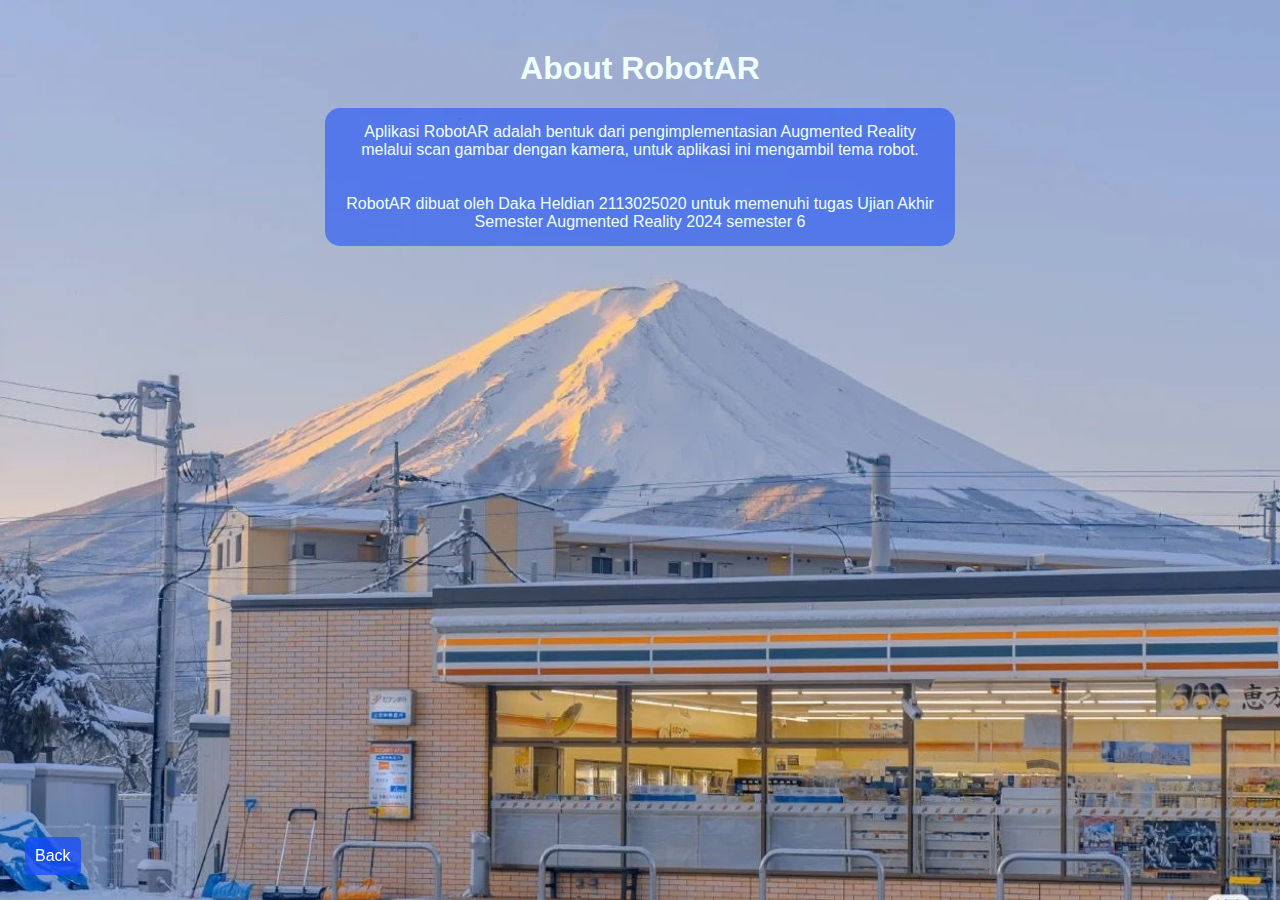
<file: UAS-RobotAR-Daka/about.html>
<!DOCTYPE html>
<html lang="en">
<head>
    <meta charset="UTF-8">
    <meta name="viewport" content="width=device-width, initial-scale=1.0">
    <title>About</title>
    <link rel="stylesheet" href="style.css">
</head>
<body>
    <div id="guide" class="content">
    <h1 class="title">About RobotAR</h1>
    
    <ol>
        <p>Aplikasi RobotAR adalah bentuk dari pengimplementasian Augmented Reality melalui scan gambar dengan kamera, untuk aplikasi ini mengambil tema robot.</p>
        <br></br>
        <p>RobotAR dibuat oleh Daka Heldian 2113025020 untuk memenuhi tugas Ujian Akhir Semester Augmented Reality 2024 semester 6</p>
    </ol>
    </div>

    <a href="dashboard.html" class="back-btn">Back</a>

</body>
</html>
</file>
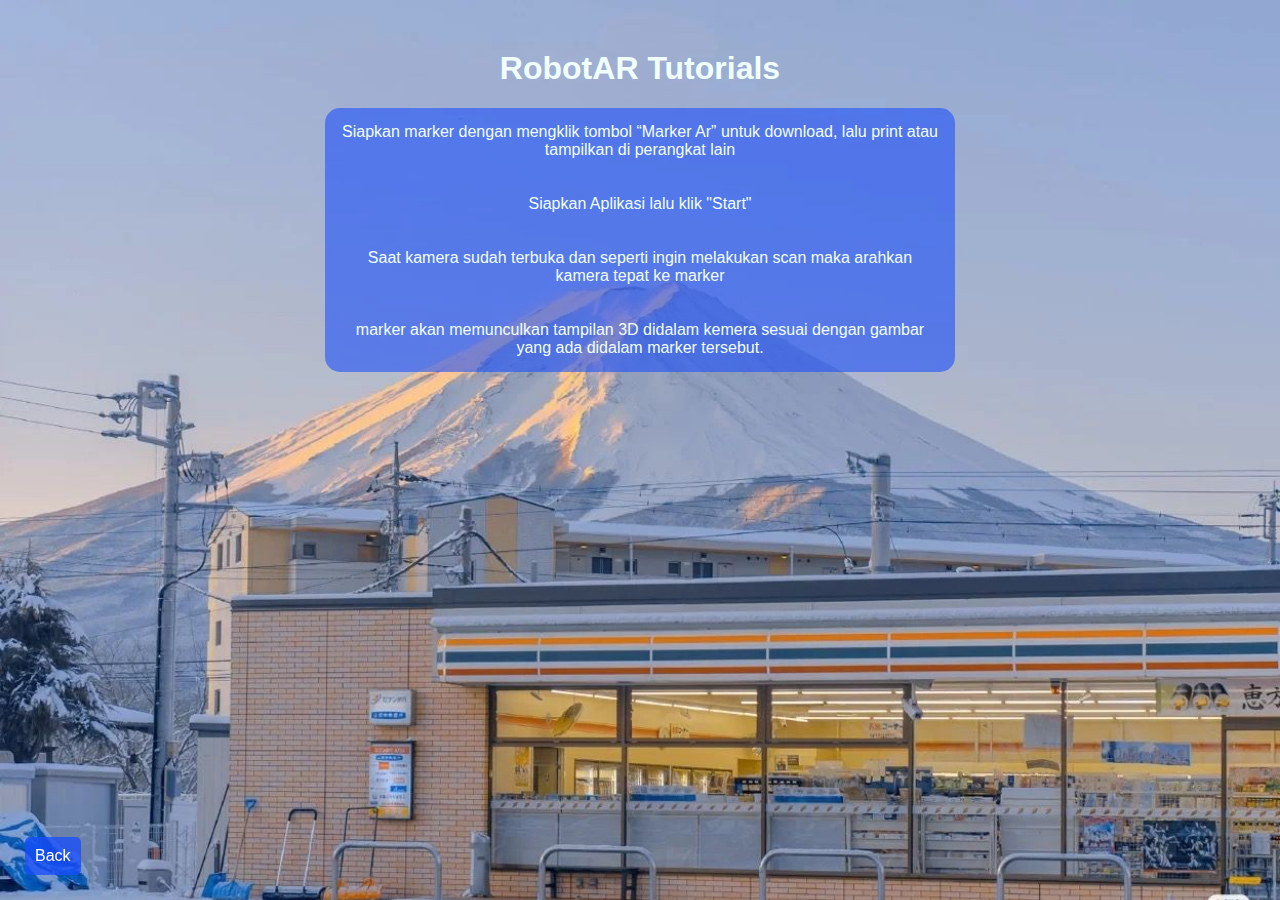
<file: UAS-RobotAR-Daka/guide.html>
<!DOCTYPE html>
<html lang="en">
  <head>
    <meta charset="UTF-8" />
    <meta name="viewport" content="width=device-width, initial-scale=1.0" />
    <title>Guide</title>
    <link rel="stylesheet" href="style.css" />
  </head>
  <body>
    <div>
      <h1 class="title">RobotAR Tutorials</h1>
      <ol>
        <p>Siapkan marker dengan mengklik tombol “Marker Ar” untuk download, lalu print atau tampilkan di perangkat lain</p>
        <br></br>
        <p>Siapkan Aplikasi lalu klik "Start"</p>
        <br></br>
        <p>Saat kamera sudah terbuka dan seperti ingin melakukan scan maka arahkan kamera tepat ke marker</p>
        <br></br>
        <p>marker akan memunculkan tampilan 3D didalam kemera sesuai dengan gambar yang ada didalam marker tersebut.</p>
      </ol>

      <a href="dashboard.html" class="back-btn">Back</a>

    </div>
  </body>
</html>
</file>
<file: UAS-RobotAR-Daka/style.css>
body {
    margin: 0;
    font-family: Arial, sans-serif;
    background-image: url('assets/Background.jpg');
    background-size: cover;
}

h1 {
    margin-top: 50px;
    color: azure;
    }

h3 {
    margin-top: 2px;
    color: azure;
    }

/* Splash Screen */
.splash {
    height: 100vh;
    display: flex;
    justify-content: center;
    align-items: center;
}

.splash img {
    width: 80%;
    max-width: 80%;
    height: auto;
}

/* Dashboard */
.dashboard {
    text-align: center;
    padding: 2em;
}

.dashboard .menu {
    margin-top: 2em;
}

.title {
    text-align: center;
}
.dashboard .btn {
    display: block;
    padding: 1em 2em;
    margin: 0.5em 1em;
    background-color: #184dfbc4;
    color: #ffffff;
    text-decoration: none;
    border-radius: 0.5em;
}

ol {
    background-color: #184dfb92;
    padding: 15px;
    margin: auto;
    color: #ffffff;
    text-align: center;
    display: block;
    border-radius: 15px; /* Membuat siku tumpul */
    max-width: 600px; /* Membatasi lebar maksimal */
  }

  ol p {
    margin: 0px; /* Merapatkan jarak antar paragraf */
    color: azure;
    text-align: center;
}

p {
    margin-top: 0px;
    color: azure;
    text-align: center;
}

  .back-btn {
    position: fixed;
    bottom: 25px;
    left: 25px;
    background-color: #184dfbc4;
    color: white;
    padding: 10px;
    text-decoration: none;
    border-radius: 5px;
  }

/* About Page */
.about {
    text-align: center;
    padding: 2em;
}

p {
    margin-top: 50px;
    color: azure;
    text-align: center;
}
</file>
